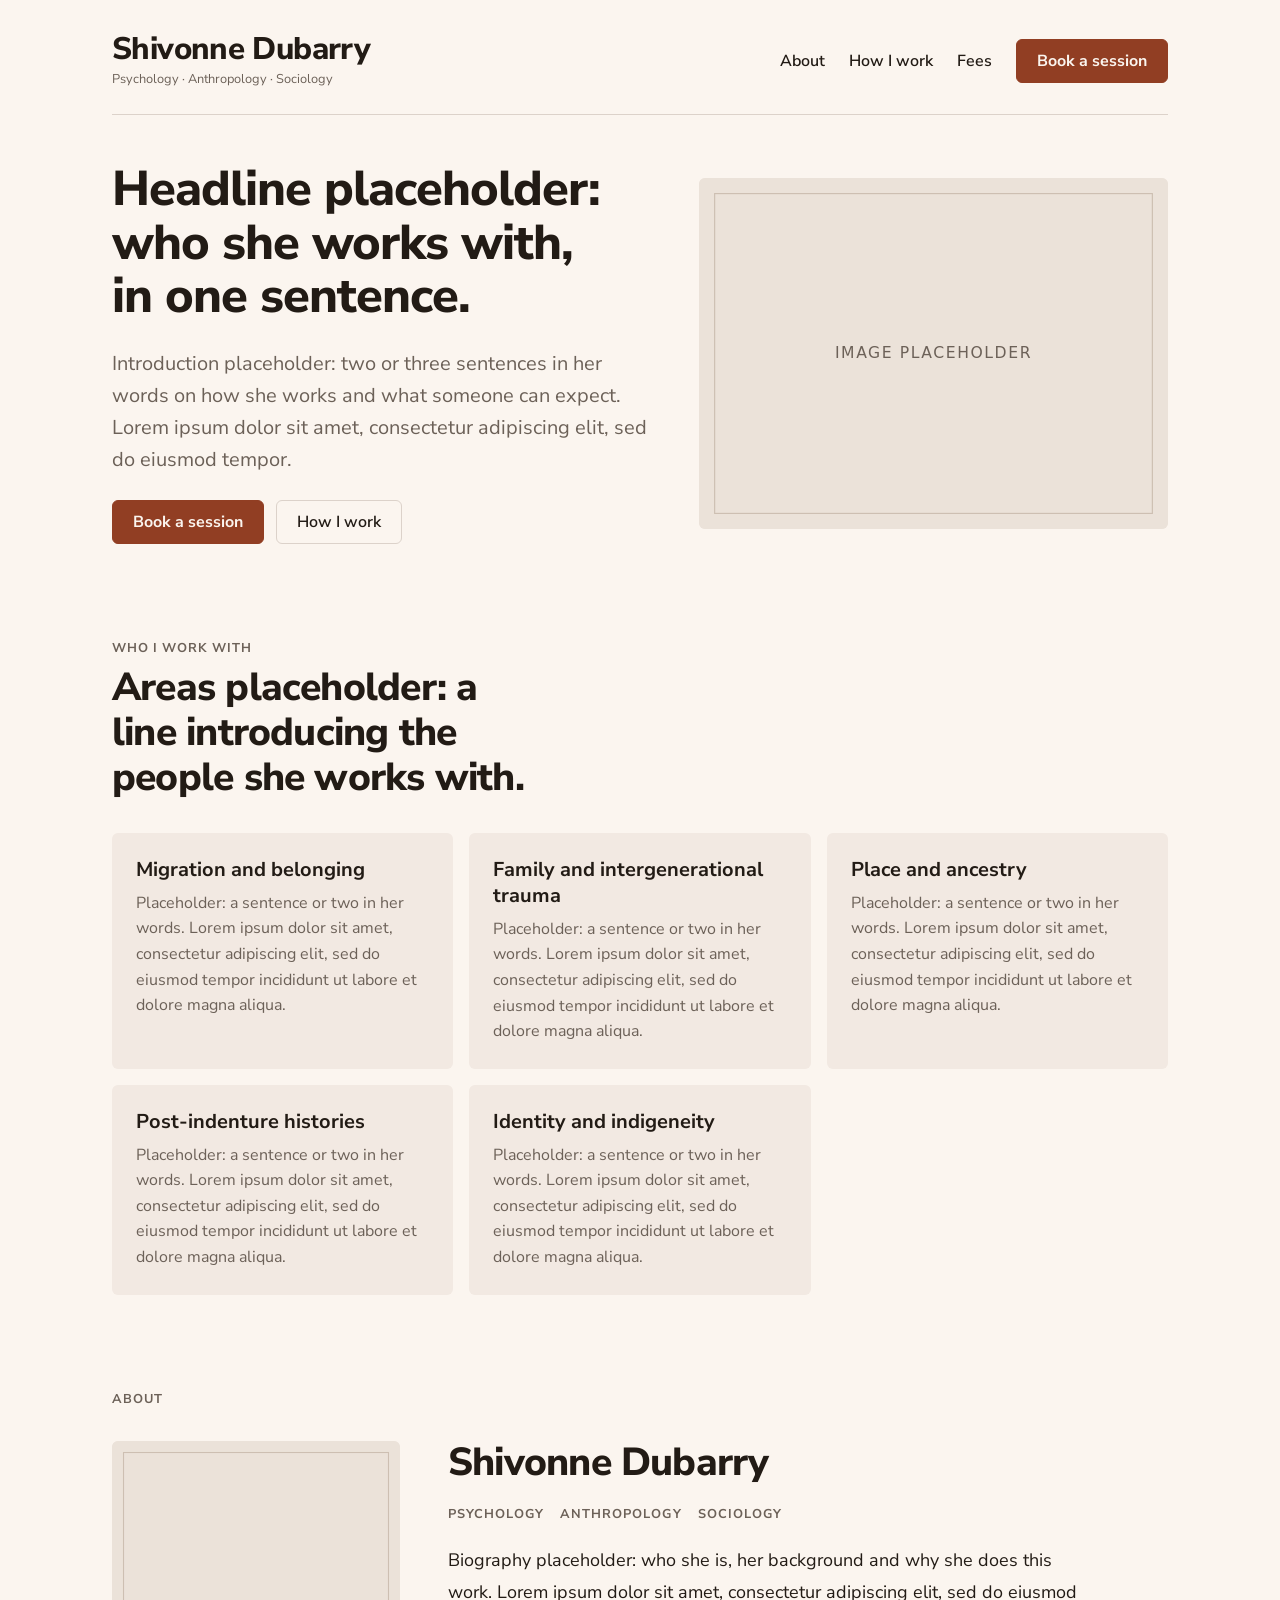
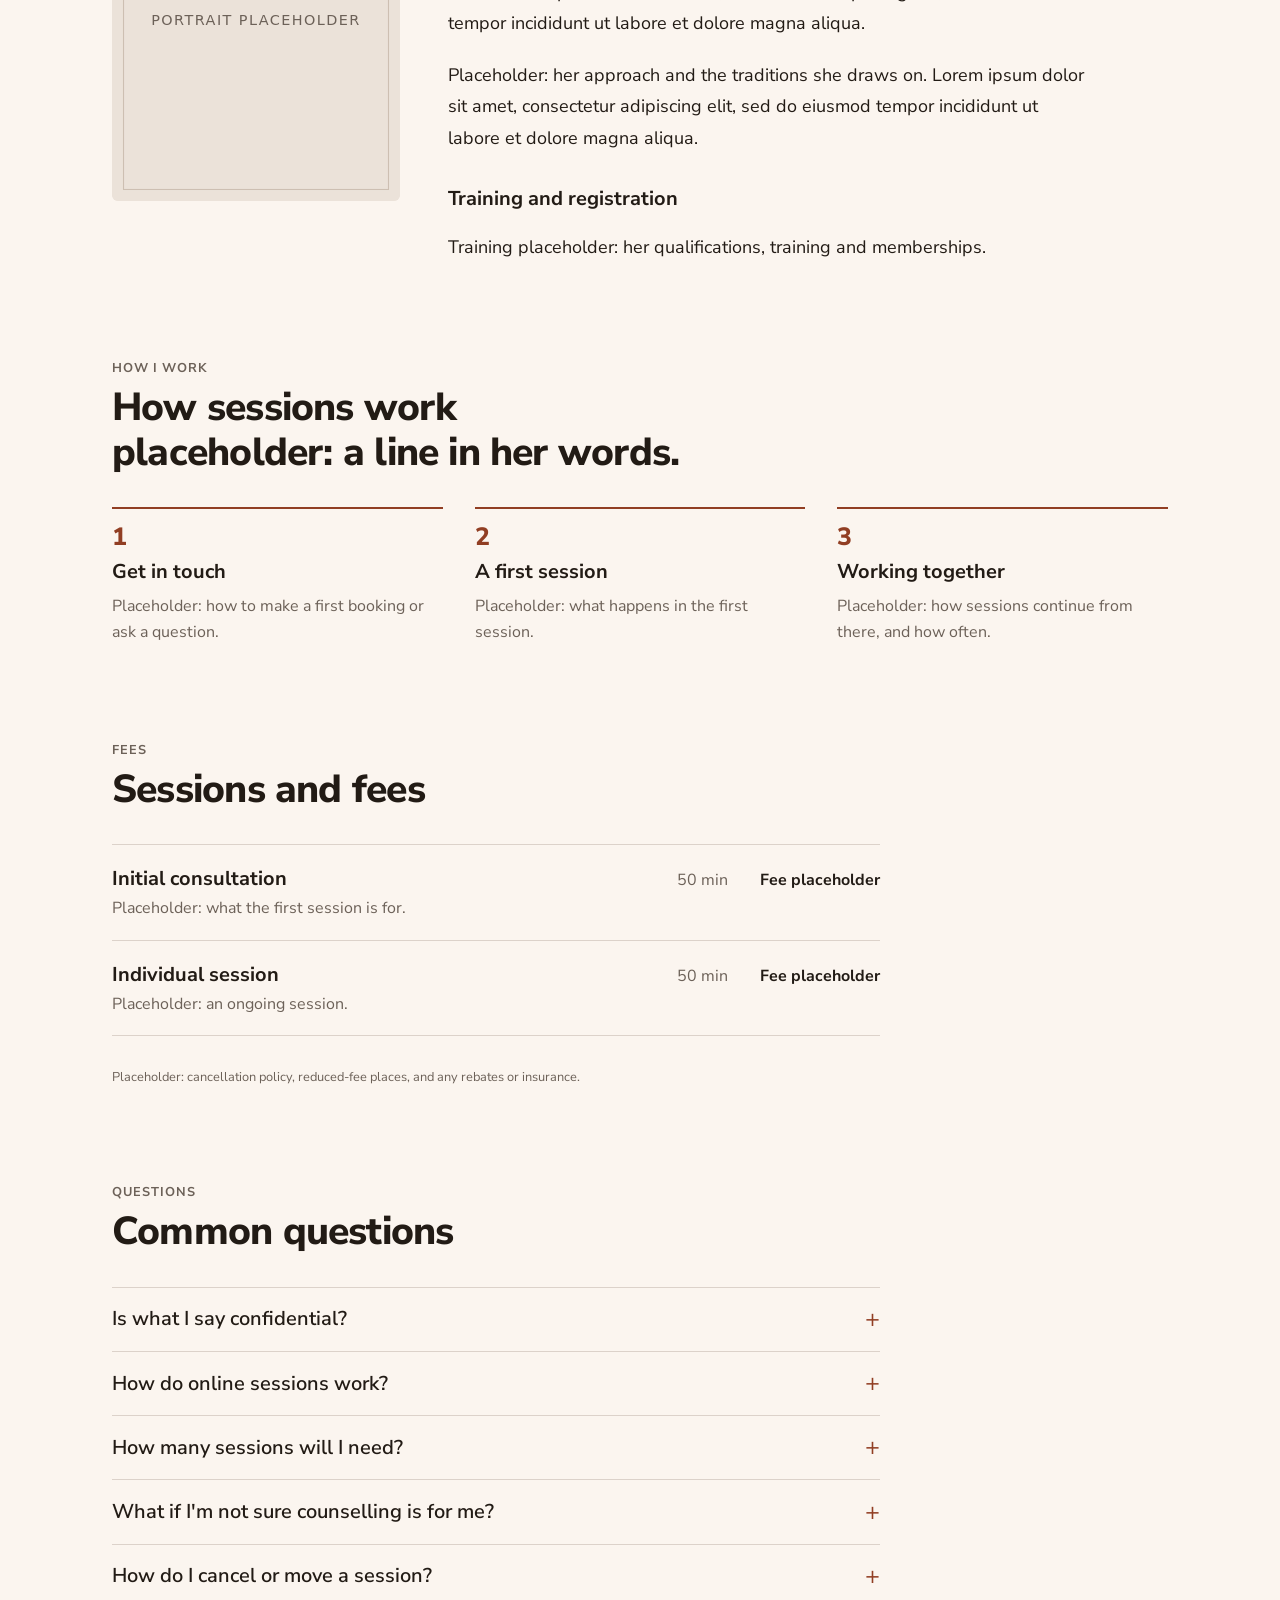
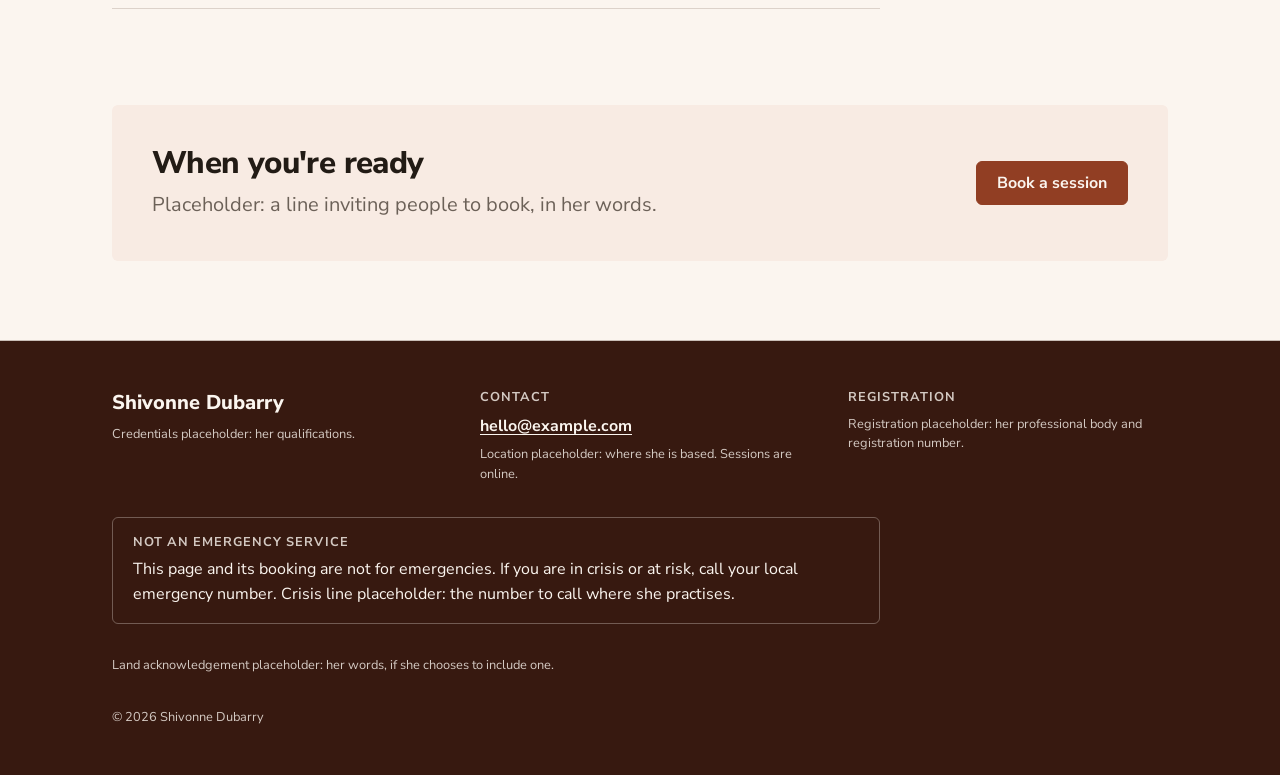
<file: index.html>
<!doctype html>
<html lang="en">
<head>
<meta charset="utf-8">
<meta name="viewport" content="width=device-width, initial-scale=1">
<meta name="color-scheme" content="light dark">
<meta name="description" content="Shivonne Dubarry: counselling. Book a session online.">
<title>Shivonne Dubarry</title>
<link rel="preload" href="fonts/NunitoSans-normal.woff2" as="font" type="font/woff2" crossorigin>
<link rel="stylesheet" href="shivonne.css?v=e2c8452e3e30">
<script type="module" src="site.js?v=e2c8452e3e30"></script>
<meta name="build" content="e2c8452e3e30">
<script type="module" src="fresh.js?v=e2c8452e3e30"></script>
</head>
<body>
<main id="app"></main>
<noscript>This page needs JavaScript.</noscript>
</body>
</html>
</file>
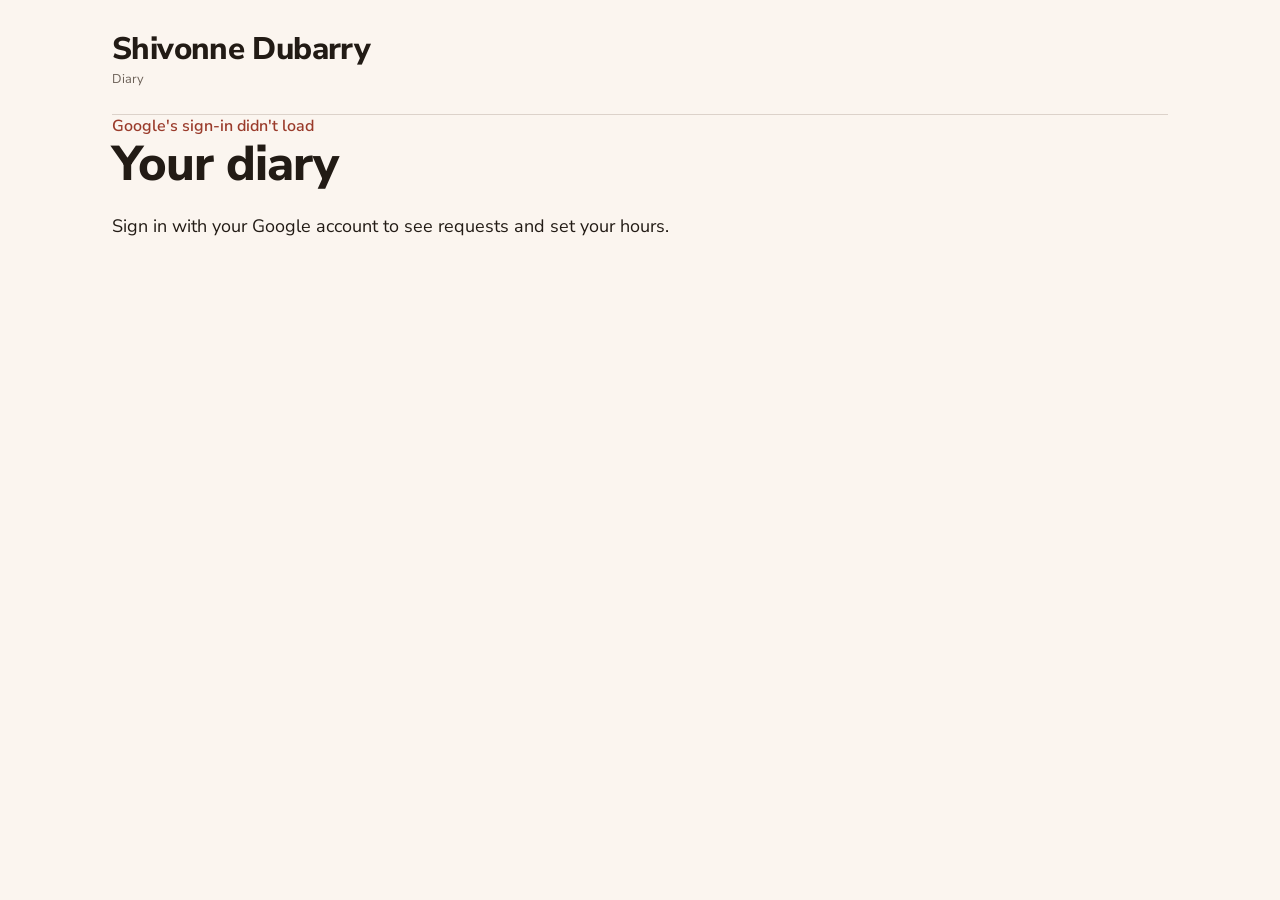
<file: diary/index.html>
<!doctype html>
<html lang="en">
<head>
<meta charset="utf-8">
<meta name="viewport" content="width=device-width, initial-scale=1">
<meta name="color-scheme" content="light dark">
<meta name="robots" content="noindex, nofollow">
<title>Diary · Shivonne Dubarry</title>
<link rel="preload" href="../fonts/NunitoSans-normal.woff2" as="font" type="font/woff2" crossorigin>
<link rel="stylesheet" href="../shivonne.css">
<link rel="stylesheet" href="diary.css">
<script type="module" src="diary.js"></script>
</head>
<body>
<main id="app"></main>
<noscript>This page needs JavaScript.</noscript>
</body>
</html>
</file>
<file: shivonne.css>
/* Shivonne Dubarry - the design system.

   COLOUR: one family. A clay-madder brand colour and its deep step (the
   footer's night), warm neutrals tinted from the same hue (paper, surface,
   line, muted, ink), and a quiet clay tint for the rare panel that asks for
   attention. Roughly: paper 60, ink and surface 30, brand 10. Values come
   from the look's palette (site.js) as --chime-*; the few extra steps are
   below.

   TYPE: Nunito Sans throughout, on a 1.25 scale - 0.8, 1, 1.125 (body),
   1.25, 1.56, 1.95, 2.44, 3.05rem - weights 400, 600, 700, 800.

   SPACE: 4px steps - 0.25, 0.5, 0.75, 1, 1.5, 2, 3, 4, 6rem.

   COMPONENTS: two buttons (primary: brand fill; secondary: a line), one
   choice (a line, the chosen one ringed in brand), one surface, one radius
   (6px), plain hairline rules, and one deep band (the footer). Scoped to
   #app so it comes after the framework's own sheet. */

@font-face { font-family: "Nunito Sans"; src: url("fonts/NunitoSans-normal.woff2") format("woff2"); font-weight: 400 800; font-style: normal; font-display: swap; }
@font-face { font-family: "Nunito Sans"; src: url("fonts/NunitoSans-italic.woff2") format("woff2"); font-weight: 400; font-style: italic; font-display: swap; }

/* ---- tokens ---- */
html, body { margin: 0; background: #fbf5ef; }
html { scroll-padding-top: 1.5rem; }
@media (prefers-color-scheme: dark) { html, body { background: #15110d; } }
#app {
  --font: "Nunito Sans", "Avenir Next", "Segoe UI", system-ui, sans-serif;
  --tint: #f8ebe3; --night: #371910; --night-ink: #fbf5ef;
  --radius: 6px; --measure: 40rem; --wide: 70rem;
  --step--1: 0.8rem; --step-0: 1rem; --body: 1.125rem; --step-1: 1.25rem; --step-2: 1.56rem; --step-3: 1.95rem; --step-4: 2.44rem; --step-5: 3.05rem;
  min-height: 100vh;
}
@media (prefers-color-scheme: dark) { #app { --tint: #291d17; --night: #0d0806; --night-ink: #f1eae3; } }

/* ---- the page ---- */
#app.chime-look { font-family: var(--font); font-size: var(--step-0); color: var(--chime-ink); }
#app .chime-app { max-width: var(--wide); padding: 0 clamp(1rem, 4vw, 2rem); gap: 0; }
#app .chime-stack { padding-block: 3rem 5rem; }
#app .chime-screen { gap: 6rem; }
#app .chime-text { overflow: visible; white-space: normal; }
#app .chime-divider { border: 0; height: 1px; background: var(--chime-edge); margin: 0; }

/* ---- type ---- */
#app .MastheadWords { font-size: var(--step-3); font-weight: 800; letter-spacing: -0.02em; line-height: 1.1; color: var(--chime-ink); }
#app .Headline, #app .PageTitle { font-size: clamp(var(--step-4), 5vw, var(--step-5)); font-weight: 800; letter-spacing: -0.02em; line-height: 1.1; text-wrap: balance; }
#app .SectionTitle { font-size: clamp(var(--step-3), 3.5vw, var(--step-4)); font-weight: 800; letter-spacing: -0.02em; line-height: 1.15; text-wrap: balance; max-width: 40rem; }
#app .Subhead, #app .StepTitle { font-size: var(--step-1); font-weight: 700; line-height: 1.3; }
#app .Lead { font-size: var(--step-1); line-height: 1.6; color: var(--chime-ink-soft); max-width: 36rem; }
#app .Body { font-size: var(--body); line-height: 1.75; max-width: var(--measure); }
#app .chime-hyperlink.InlineLink { display: inline; color: var(--chime-accent); text-decoration: underline; text-underline-offset: 0.2em; text-decoration-thickness: 1px; overflow-wrap: anywhere; }
#app .chime-hyperlink.InlineLink .InlineLinkWords { display: inline; white-space: normal; }
#app .Kicker, #app .FooterLabel, #app .SummaryLabel, #app .Discipline { font-size: var(--step--1); font-weight: 700; letter-spacing: 0.08em; text-transform: uppercase; color: var(--chime-ink-soft); }
#app .Disciplines, #app .SmallPrint, #app .Footer { font-size: var(--step--1); line-height: 1.55; color: var(--chime-ink-soft); }
#app .SmallPrint { max-width: var(--measure); }

/* ---- the two buttons ---- */
#app .chime-pressable { border-radius: var(--radius); }
#app .chime-pressable.PrimaryButton {
  background: var(--chime-accent); color: var(--chime-ground); border: 1px solid var(--chime-accent);
  min-height: 2.75rem; padding: 0.5rem 1.25rem; font-size: var(--step-0); font-weight: 700; }
#app .chime-pressable.PrimaryButton:hover { background: var(--chime-accent-2); border-color: var(--chime-accent-2); }
#app .chime-pressable.PrimaryButton .Face, #app .chime-pressable.PrimaryButton .Reason { color: inherit; }
#app .chime-pressable.PrimaryButton .Reason { font-size: var(--step--1); font-weight: 400; }
#app .chime-pressable.PrimaryButton[aria-disabled="true"] { opacity: 0.7; }
#app .chime-pressable.SecondaryButton, #app .chime-hyperlink.SecondaryButton {
  background: transparent; color: var(--chime-ink); border: 1px solid var(--chime-edge); border-radius: var(--radius);
  min-height: 2.75rem; padding: 0.5rem 1.25rem; font-size: var(--step-0); font-weight: 600; text-decoration: none; align-items: center; }
#app .chime-pressable.SecondaryButton:hover, #app .chime-hyperlink.SecondaryButton:hover { border-color: var(--chime-ink); }
#app .chime-pressable:focus-visible, #app .chime-hyperlink:focus-visible { outline: 2px solid var(--chime-accent); outline-offset: 2px; }

/* ---- the choice: a line, the chosen one ringed in brand ---- */
#app .chime-pressable.Choice { background: transparent; color: var(--chime-ink); border: 1px solid var(--chime-edge); min-height: 2.75rem; padding: 0.5rem 1rem; font-weight: 600; }
#app .chime-pressable.Choice:hover { border-color: var(--chime-ink); }
#app .chime-pressable.Choice.chime-current { border: 2px solid var(--chime-accent); padding: calc(0.5rem - 1px) calc(1rem - 1px); background: var(--tint); cursor: default; }
#app .chime-pressable.Choice[aria-disabled="true"] { opacity: 0.45; cursor: not-allowed; border-style: dashed; }

/* ---- the header ---- */
#app .Header { gap: 0; padding-top: 2rem; }
#app .MastRow { align-items: center; justify-content: space-between; flex-wrap: wrap; gap: 1rem 2rem; padding-bottom: 1.5rem; }
#app .Brand { gap: 0.25rem; }
#app .chime-pressable.Masthead { background: none; border: 0; padding: 0; min-height: 0; color: inherit; text-align: left; border-radius: 0; }
#app .chime-pressable.Masthead[aria-disabled="true"] { opacity: 1; cursor: default; }
#app .Nav { gap: 0.5rem 1.5rem; align-items: center; flex-wrap: wrap; }
#app .chime-hyperlink.NavLink { color: var(--chime-ink); text-decoration: none; min-height: 2.75rem; }
#app .NavWords { font-weight: 600; }
#app .chime-hyperlink.NavLink:hover .NavWords { color: var(--chime-accent); }
#app .Nav .chime-pressable.PrimaryButton[aria-disabled="true"] { display: none; }

/* ---- sections ---- */
#app .Section { gap: 2rem; }
#app .SectionHead { gap: 0.5rem; }

/* the opening */
#app .chime-surface.Hero { display: grid; grid-template-columns: minmax(0, 1.15fr) minmax(0, 1fr); gap: 3rem; align-items: center; padding: 0; background: none; }
#app .HeroText { gap: 1.5rem; }
#app .Actions { gap: 0.75rem; flex-wrap: wrap; }
#app .HeroImage, #app .Portrait { width: 100%; object-fit: cover; border-radius: var(--radius); background: var(--chime-raised); display: block; }
#app .HeroImage { aspect-ratio: 4 / 3; }
@media (max-width: 760px) { #app .chime-surface.Hero { grid-template-columns: minmax(0, 1fr); gap: 2rem; } }

/* who she works with */
#app .Areas { gap: 1rem; grid-template-columns: repeat(auto-fill, minmax(min(100%, 17rem), 1fr)) !important; }
#app .chime-surface.Area { display: flex; flex-direction: column; gap: 0.5rem; padding: 1.5rem; background: var(--chime-raised); border-radius: var(--radius); }
#app .AreaName { font-size: var(--step-1); font-weight: 700; line-height: 1.3; }
#app .AreaText { font-size: var(--step-0); line-height: 1.6; color: var(--chime-ink-soft); }

/* about */
#app .chime-surface.AboutGrid { display: grid; grid-template-columns: minmax(0, 18rem) minmax(0, var(--measure)); gap: 3rem; padding: 0; align-items: start; background: none; }
#app .Portrait { aspect-ratio: 4 / 5; }
#app .AboutText { gap: 1.25rem; }
#app .Disciplines.Row { gap: 0 1rem; flex-wrap: wrap; }
#app .AboutText .Subhead { margin-top: 0.75rem; }
@media (max-width: 760px) { #app .chime-surface.AboutGrid { grid-template-columns: minmax(0, 1fr); gap: 2rem; } #app .Portrait { max-width: 16rem; } }

/* how she works */
#app .Steps { gap: 2rem; flex-wrap: wrap; align-items: flex-start; }
#app .Step { flex: 1 1 14rem; gap: 0.5rem; padding-top: 1rem; border-top: 2px solid var(--chime-accent); }
#app .StepNumber { font-size: var(--step-2); font-weight: 800; color: var(--chime-accent); line-height: 1; }
#app .StepName { font-size: var(--step-1); font-weight: 700; }
#app .StepText { font-size: var(--step-0); line-height: 1.6; color: var(--chime-ink-soft); }

/* fees */
#app .Fees { gap: 0; max-width: 48rem; }
#app .Fee { gap: 0.5rem 2rem; align-items: baseline; padding: 1.25rem 0; border-top: 1px solid var(--chime-edge); flex-wrap: wrap; }
#app .Fee:last-child { border-bottom: 1px solid var(--chime-edge); }
#app .FeeWords { gap: 0.25rem; min-width: 14rem; }
#app .FeeName { font-size: var(--step-1); font-weight: 700; }
#app .FeeText { font-size: var(--step-0); color: var(--chime-ink-soft); }
#app .FeeLength { color: var(--chime-ink-soft); }
#app .FeeAmount { font-weight: 700; }

/* questions */
#app .Questions { gap: 0; max-width: 48rem; }
#app .QuestionItem { gap: 0; border-top: 1px solid var(--chime-edge); }
#app .QuestionItem:last-child { border-bottom: 1px solid var(--chime-edge); }
#app .chime-pressable.Question { width: 100%; justify-content: space-between; gap: 1.5rem; background: none; border: 0; border-radius: 0; padding: 1.1rem 0; min-height: 3rem; color: var(--chime-ink); }
#app .chime-pressable.Question:hover .QuestionWords { color: var(--chime-accent); }
#app .QuestionWords { font-size: var(--step-1); font-weight: 600; line-height: 1.4; }
#app .QuestionMark { font-size: var(--step-2); font-weight: 400; line-height: 1; color: var(--chime-accent); flex: none; }
#app .Answer { font-size: var(--body); line-height: 1.7; color: var(--chime-ink-soft); padding: 0 0 1.25rem; max-width: var(--measure); }

/* the closing invitation */
#app .chime-surface.Invitation { display: flex; flex-wrap: wrap; align-items: center; justify-content: space-between; gap: 1.5rem 3rem; padding: 2.5rem; background: var(--tint); border-radius: var(--radius); }
#app .InvitationText { gap: 0.5rem; flex: 1 1 20rem; }
#app .InvitationTitle { font-size: var(--step-3); font-weight: 800; letter-spacing: -0.02em; line-height: 1.15; }

/* ---- booking ---- */
#app .Booking { gap: 2rem; }
#app .BookingHead { gap: 0.75rem; }
#app .Stepper { gap: 0.5rem; flex-wrap: wrap; }
#app .StepMark { flex: 1 1 8rem; padding-top: 0.6rem; border-top: 3px solid var(--chime-edge); font-size: var(--step--1); font-weight: 700; color: var(--chime-ink-soft); }
#app .StepMark.Done { border-top-color: var(--chime-accent); }
#app .StepMark.Now { border-top-color: var(--chime-accent); color: var(--chime-ink); }
#app .chime-surface.BookingGrid { display: grid; grid-template-columns: minmax(0, 1fr) minmax(0, 18rem); gap: 3rem; align-items: start; padding: 0; background: none; }
@media (max-width: 820px) { #app .chime-surface.BookingGrid { grid-template-columns: minmax(0, 1fr); gap: 2rem; } }
#app .BookingMain { gap: 2rem; }
#app .StepBody { gap: 1.25rem; }
#app .StepActions { gap: 0.75rem; flex-wrap: wrap; align-items: flex-start; padding-top: 1.5rem; border-top: 1px solid var(--chime-edge); }
#app .BookingAside { gap: 1rem; padding: 1.5rem; background: var(--chime-raised); border-radius: var(--radius); }

#app .Choices { gap: 0.75rem; }
#app .chime-pressable.SessionChoice { flex-direction: column; align-items: flex-start; gap: 0.25rem; padding: 1rem 1.25rem; }
#app .chime-pressable.SessionChoice.chime-current { padding: calc(1rem - 1px) calc(1.25rem - 1px); }
#app .ChoiceName { font-size: var(--step-1); font-weight: 700; }
#app .ChoiceDetail { font-size: var(--step-0); font-weight: 400; color: var(--chime-ink-soft); }

#app .Days { gap: 0.5rem; }
#app .chime-pressable.DayChoice { flex-direction: column; align-items: center; justify-content: center; gap: 0; padding: 0.5rem 0.25rem; text-align: center; }
#app .chime-pressable.DayChoice.chime-current { padding: calc(0.5rem - 1px) calc(0.25rem - 1px); }
#app .DayName, #app .DayMonth { font-size: var(--step--1); font-weight: 600; color: var(--chime-ink-soft); }
#app .DayNumber { font-size: var(--step-1); font-weight: 800; line-height: 1.2; }
#app .DayTimes { gap: 0.75rem; }
#app .DaysAndTimes, #app .Trouble { gap: 1rem; align-items: flex-start; }
#app .DaysAndTimes { align-items: stretch; }
#app .Problem { color: var(--chime-warn); font-weight: 600; }
#app .Times { gap: 0.5rem; flex-wrap: wrap; }
#app .chime-pressable.TimeChoice { min-width: 6rem; justify-content: center; }

#app .Details { gap: 1.25rem; max-width: 30rem; }
#app .chime-field-holder { gap: 0.35rem; }
#app .chime-field-label, #app .FieldLabel { font-size: var(--step--1); font-weight: 700; color: var(--chime-ink); }
#app .chime-field { border-radius: var(--radius); background: var(--chime-ground); border-color: var(--chime-edge); min-height: 2.75rem; }

#app .Summary { gap: 0; }
#app .SummaryRow { gap: 0.15rem 1rem; padding: 0.6rem 0; border-top: 1px solid var(--chime-edge); flex-wrap: wrap; align-items: baseline; }
#app .SummaryRow:first-child { border-top: 0; padding-top: 0; }
#app .SummaryLabel { flex: 0 0 5rem; }
#app .SummaryValue { flex: 1 1 10rem; font-weight: 600; }
#app .Summary.Check { max-width: 34rem; }
#app .CheckStep { gap: 1.5rem; }
#app .chime-surface.Notice { display: flex; flex-direction: column; align-items: flex-start; gap: 0.5rem; padding: 1.25rem 1.5rem; background: var(--tint); border-radius: var(--radius); }
#app .NoticeTitle { font-weight: 700; }

/* ---- the footer: the page's one deep band ---- */
#app .FooterBlock { gap: 2rem; padding-block: 3rem; background: var(--night); color: var(--night-ink); box-shadow: 0 0 0 100vmax var(--night); clip-path: inset(0 -100vmax); }
#app .FooterBlock .Footer, #app .FooterBlock .FooterLabel { color: var(--night-ink); opacity: 0.8; }
#app .FooterGrid { gap: 2rem 3rem; flex-wrap: wrap; align-items: flex-start; }
#app .FooterColumn { flex: 1 1 14rem; gap: 0.5rem; }
#app .FooterName { font-size: var(--step-1); font-weight: 800; color: var(--night-ink); }
#app .chime-hyperlink.FooterLink { color: var(--night-ink); font-weight: 700; text-decoration: underline; text-underline-offset: 0.2em; text-decoration-thickness: 1px; }
#app .CrisisNote { gap: 0.35rem; padding: 1rem 1.25rem; border: 1px solid color-mix(in srgb, var(--night-ink) 30%, transparent); border-radius: var(--radius); max-width: 48rem; }
#app .FooterBlock .Footer.Crisis { opacity: 1; font-size: var(--step-0); }
</file>
<file: diary/diary.css>
/* Her diary: the page's own look (../shivonne.css), and the few parts only the diary has. */

#app .SignIn, #app .Stranger, #app .Hers, #app .Part { gap: 1.25rem; align-items: flex-start; }
#app .Hers, #app .Part { align-items: stretch; }
#app .GoogleButton { min-height: 44px; }
#app .AccountId { font-family: ui-monospace, Menlo, Consolas, monospace; font-size: var(--step-0); padding: 0.75rem 1rem; background: var(--tint); border-radius: var(--radius); user-select: all; word-break: break-all; }
#app .Problem { color: var(--chime-warn); font-weight: 600; }

#app .Parts, #app .Weekdays, #app .TimeFields, #app .RequestActions { gap: 0.5rem; flex-wrap: wrap; }
#app .TimeFields { gap: 1rem; }

#app .Requests, #app .HoursList { gap: 0.75rem; }
#app .chime-surface.Request { display: flex; flex-direction: column; gap: 0.35rem; padding: 1rem 1.25rem; border: 1px solid var(--chime-edge); border-radius: var(--radius); }
#app .RequestHead { gap: 0.5rem 1rem; flex-wrap: wrap; align-items: baseline; }
#app .RequestWhen { font-size: var(--step-1); font-weight: 700; }
#app .Status { font-size: var(--step--1); font-weight: 700; color: var(--chime-accent); }
#app .RequestSession, #app .RequestPhone { color: var(--chime-ink-soft); }
#app .RequestName { font-weight: 600; }
#app .RequestActions { margin-top: 0.5rem; }

#app .HoursRow { gap: 0.5rem 1rem; align-items: center; flex-wrap: wrap; padding: 0.5rem 0; border-top: 1px solid var(--chime-edge); }
#app .HoursDay { flex: 0 0 7rem; font-weight: 700; }
#app .chime-pressable.Small { min-height: 2.25rem; padding: 0.25rem 0.9rem; }
#app .chime-surface.AddForm { display: flex; flex-direction: column; gap: 1rem; padding: 1.25rem; background: var(--tint); border-radius: var(--radius); align-items: flex-start; }

/* the website: a section per part of the site, a save bar that stays in view */
#app .SiteEditor { gap: 1.5rem; max-width: 46rem; }
#app .chime-hyperlink.OpenSite { align-self: flex-start; }
#app .chime-surface.EditSection { display: flex; flex-direction: column; gap: 1.25rem; padding: 1.5rem; border: 1px solid var(--chime-edge); border-radius: var(--radius); }
#app .Edit { gap: 0.35rem; }
#app .EditLabel { font-size: var(--step--1); font-weight: 700; color: var(--chime-ink); }
#app .Hint { font-size: var(--step--1); color: var(--chime-ink-soft); }
#app .chime-field.EditField, #app .chime-field.EditArea { width: 100%; box-sizing: border-box; font: inherit; font-size: var(--step-0); padding: 0.6rem 0.75rem; border: 1px solid var(--chime-edge); border-radius: var(--radius); background: var(--chime-ground); color: var(--chime-ink); }
#app .chime-field.EditArea { min-height: 6rem; line-height: 1.55; resize: vertical; }
#app .chime-field.EditArea.Tall { min-height: 16rem; }
#app .chime-surface.EditItem { display: flex; flex-direction: column; gap: 0.9rem; padding: 1rem 1.25rem; background: var(--chime-raised); border-radius: var(--radius); }
#app .EditList, #app .EditListHolder { gap: 0.75rem; }
#app .EditListHolder > .chime-pressable.AddItem, #app .chime-pressable.RemoveItem { align-self: flex-start; }
#app .EditPair { gap: 1rem; flex-wrap: wrap; }
#app .EditPair > .Edit { flex: 1 1 10rem; }
#app .chime-surface.EditPicture { display: flex; flex-direction: column; gap: 0.75rem; padding: 1rem 1.25rem; background: var(--chime-raised); border-radius: var(--radius); }
#app .EditPreview { width: 100%; max-width: 20rem; aspect-ratio: 4 / 3; object-fit: cover; border-radius: var(--radius); background: var(--chime-lit); }
#app .EditPreview.portrait { max-width: 12rem; aspect-ratio: 4 / 5; }
#app .PictureActions { gap: 0.5rem; flex-wrap: wrap; }
#app .chime-surface.SaveBar { position: sticky; bottom: 0; z-index: 2; display: flex; flex-wrap: wrap; align-items: center; justify-content: space-between; gap: 0.75rem 1.5rem;
  padding: 1rem 1.25rem; background: var(--chime-ground); border: 1px solid var(--chime-edge); border-radius: var(--radius); box-shadow: 0 -6px 16px rgb(0 0 0 / 0.06); }
#app .SaveState { flex: 1 1 16rem; font-weight: 600; }
#app .SaveActions { gap: 0.5rem; flex-wrap: wrap; }
@media (max-width: 600px) {
  #app .chime-surface.SaveBar { padding: 0.6rem 0.75rem; gap: 0.4rem 0.75rem; flex-wrap: nowrap; }
  #app .SaveState { flex: 1 1 auto; font-size: var(--step--1); }
  #app .SaveBar .chime-pressable .Reason { display: none; }
}
</file>
